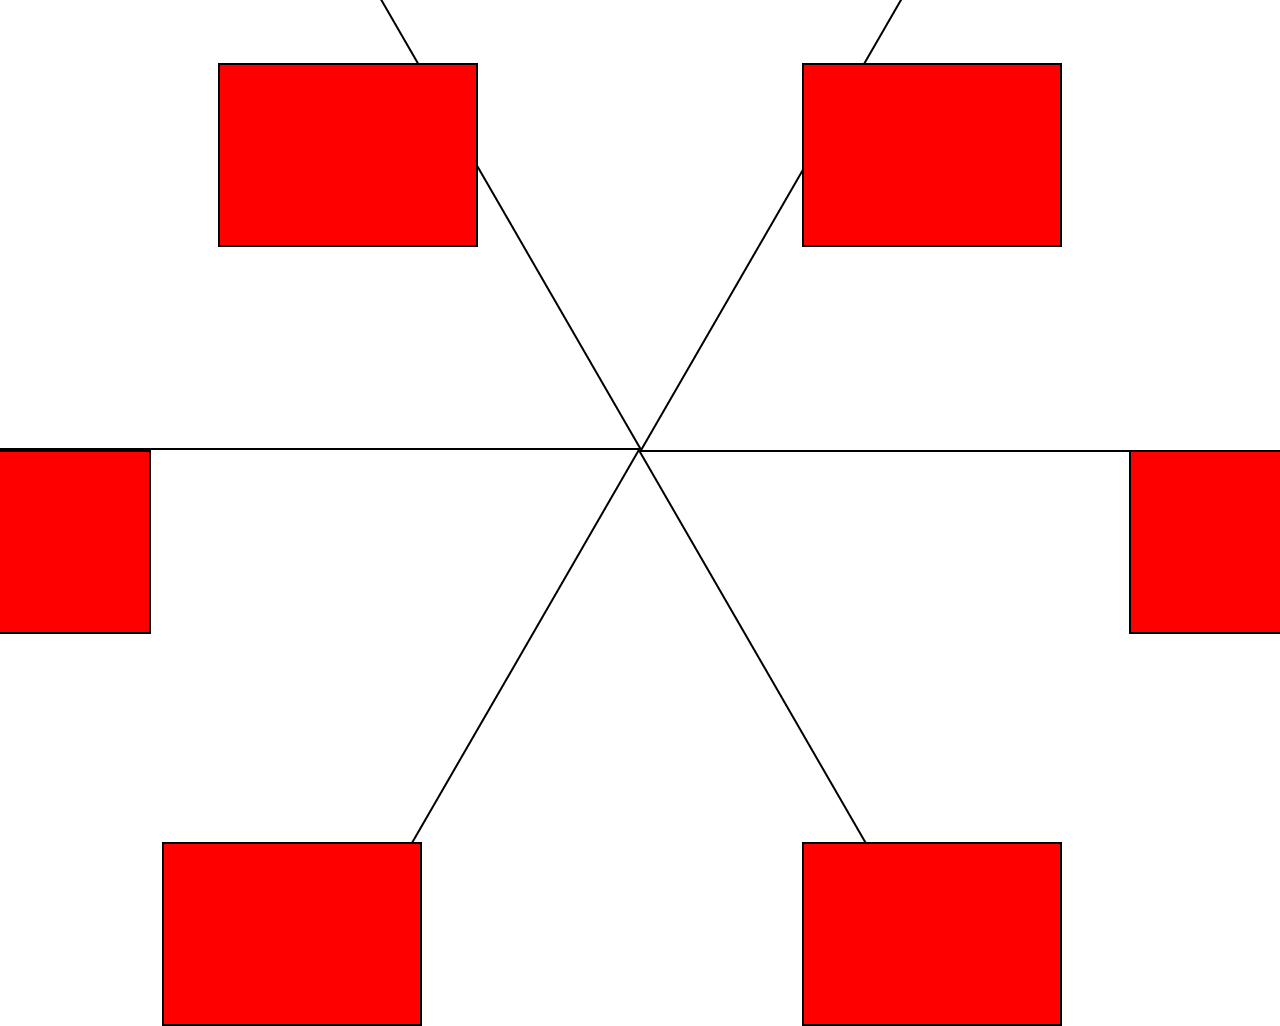
<file: ferris.html>
<!DOCTYPE html>
<html lang="en">
  <head>
    <meta charset="UTF-8">
    <title>Ferris Wheel</title>
    <link rel="stylesheet" href="./css/ferris.css">
  </head>
  <body>
    <div class="wheel">
      <span class="line"></span>
      <span class="line"></span>
      <span class="line"></span>
      <span class="line"></span>
      <span class="line"></span>
      <span class="line"></span>

      <div class="cabin"></div>
      <div class="cabin"></div>
      <div class="cabin"></div>
      <div class="cabin"></div>
      <div class="cabin"></div>
      <div class="cabin"></div>
    </div>
  </body>
</html>
</file>
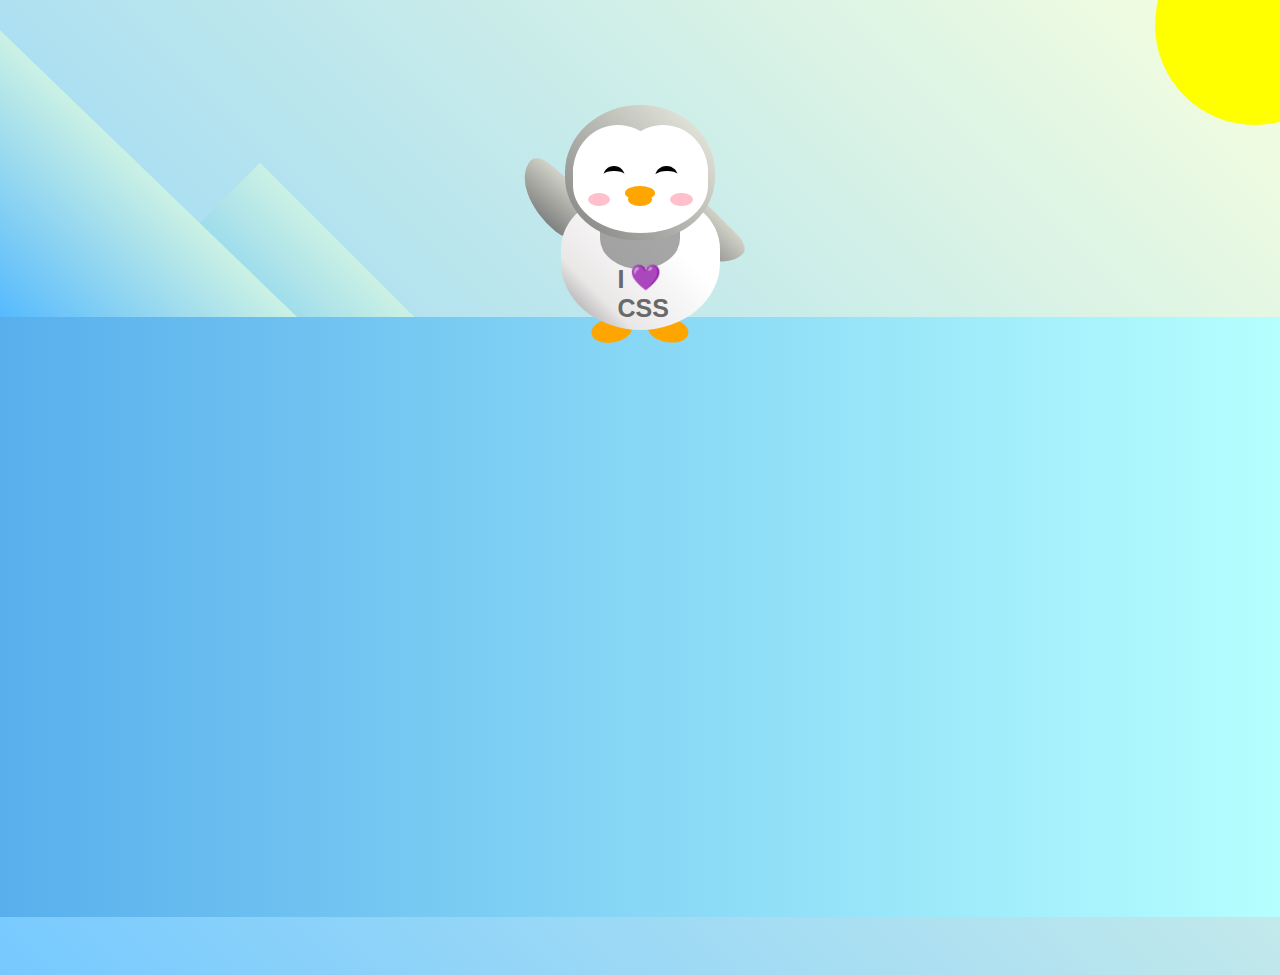
<file: penguin.html>
<!DOCTYPE html>
<html lang="en">
  <head>
    <meta charset="UTF-8" />
    <link rel="stylesheet" href="css/penguin.css" />
    <title>Penguin</title>
    <meta name="viewport" content="width=device-width, initial-scale=1.0" />
  </head>

  <body>
    <div class="left-mountain"></div>
    <div class="back-mountain"></div>
    <div class="sun"></div>
    <div class="penguin">
      <div class="penguin-head">
        <div class="face left"></div>
        <div class="face right"></div>
        <div class="chin"></div>
        <div class="eye left">
          <div class="eye-lid"></div>
        </div>
        <div class="eye right">
          <div class="eye-lid"></div>
        </div>
        <div class="blush left"></div>
        <div class="blush right"></div>
        <div class="beak top"></div>
        <div class="beak bottom"></div>
      </div>
      <div class="shirt">
        <div>💜</div>
        <p>I CSS</p>
      </div> 
      <div class="penguin-body">
        <div class="arm left"></div>
        <div class="arm right"></div>
        <div class="foot left"></div>
        <div class="foot right"></div>
      </div>
    </div>

    <div class="ground"></div>
  </body>
</html>
</file>
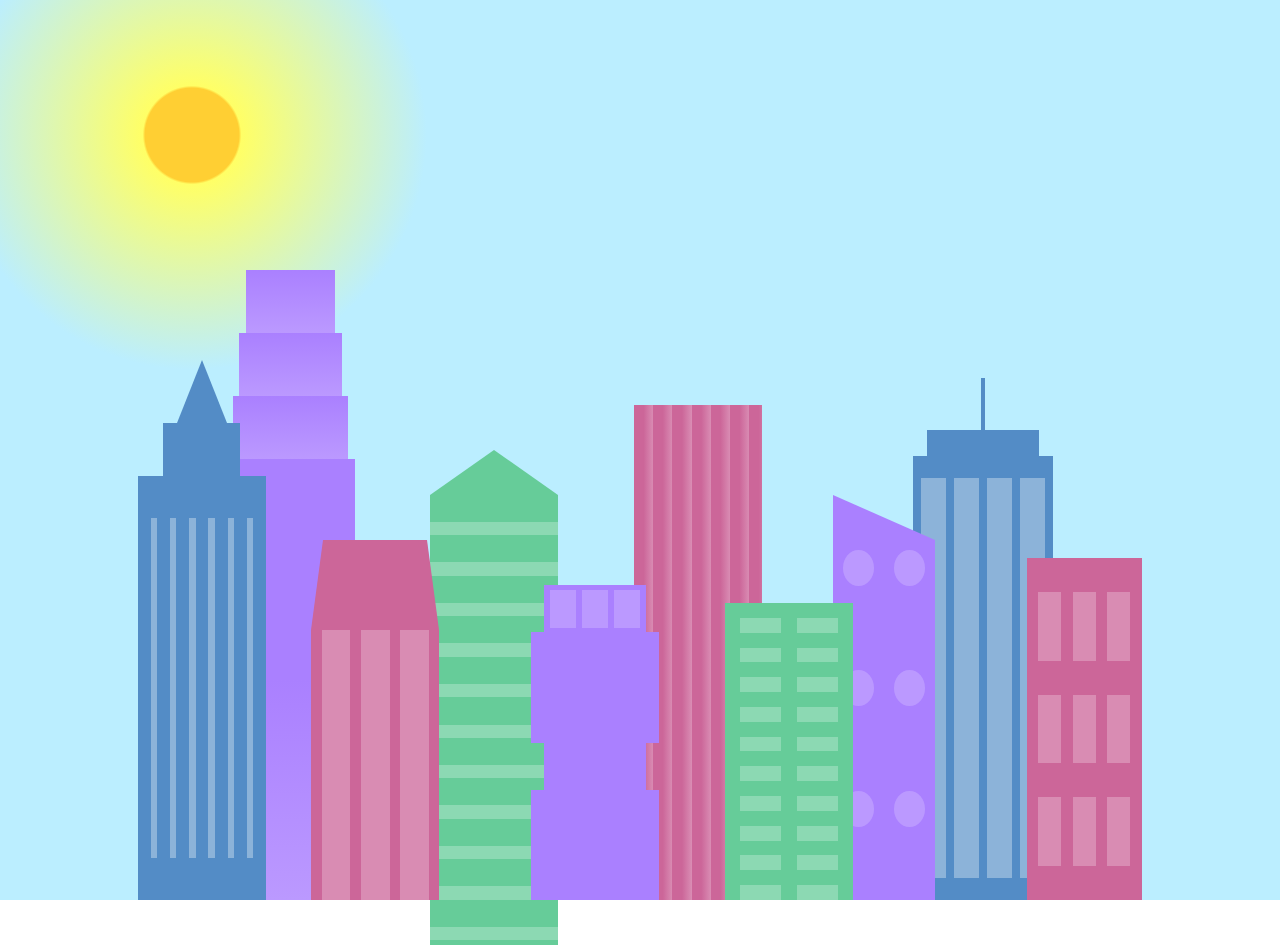
<file: skyline.html>
<!DOCTYPE html>
<html lang="en">    
  <head>
    <meta charset="UTF-8">
    <title>City Skyline</title>
    <link href="css/skyline.css" rel="stylesheet">   
  </head>

  <body>
    <div class="background-buildings sky">
      <div></div>
      <div></div>
      <div class="bb1 building-wrap">
        <div class="bb1a bb1-window"></div>
        <div class="bb1b bb1-window"></div>
        <div class="bb1c bb1-window"></div>
        <div class="bb1d"></div>
      </div>
      <div class="bb2">
        <div class="bb2a"></div>
        <div class="bb2b"></div>
      </div>
      <div class="bb3"></div>
      <div></div>
      <div class="bb4 building-wrap">
        <div class="bb4a"></div>
        <div class="bb4b"></div>
        <div class="bb4c window-wrap">
          <div class="bb4-window"></div>
          <div class="bb4-window"></div>
          <div class="bb4-window"></div>
          <div class="bb4-window"></div>
        </div>
      </div>
      <div></div>
      <div></div>
    </div>

    <div class="foreground-buildings">
      <div></div>
      <div></div>
      <div class="fb1 building-wrap">
        <div class="fb1a"></div>
        <div class="fb1b"></div>
        <div class="fb1c"></div>
      </div>
      <div class="fb2">
        <div class="fb2a"></div>
        <div class="fb2b window-wrap">
          <div class="fb2-window"></div>
          <div class="fb2-window"></div>
          <div class="fb2-window"></div>
        </div>
      </div>
      <div></div>
      <div class="fb3 building-wrap">
        <div class="fb3a window-wrap">
          <div class="fb3-window"></div>
          <div class="fb3-window"></div>
          <div class="fb3-window"></div>
        </div>
        <div class="fb3b"></div>
        <div class="fb3a"></div>
        <div class="fb3b"></div>
      </div>
      <div class="fb4">
        <div class="fb4a"></div>
        <div class="fb4b">
          <div class="fb4-window"></div>
          <div class="fb4-window"></div>
          <div class="fb4-window"></div>
          <div class="fb4-window"></div>
          <div class="fb4-window"></div>
          <div class="fb4-window"></div>
        </div>
      </div>
      <div class="fb5"></div>
      <div class="fb6"></div>
      <div></div>
      <div></div>
    </div>
  </body>
</html>
</file>
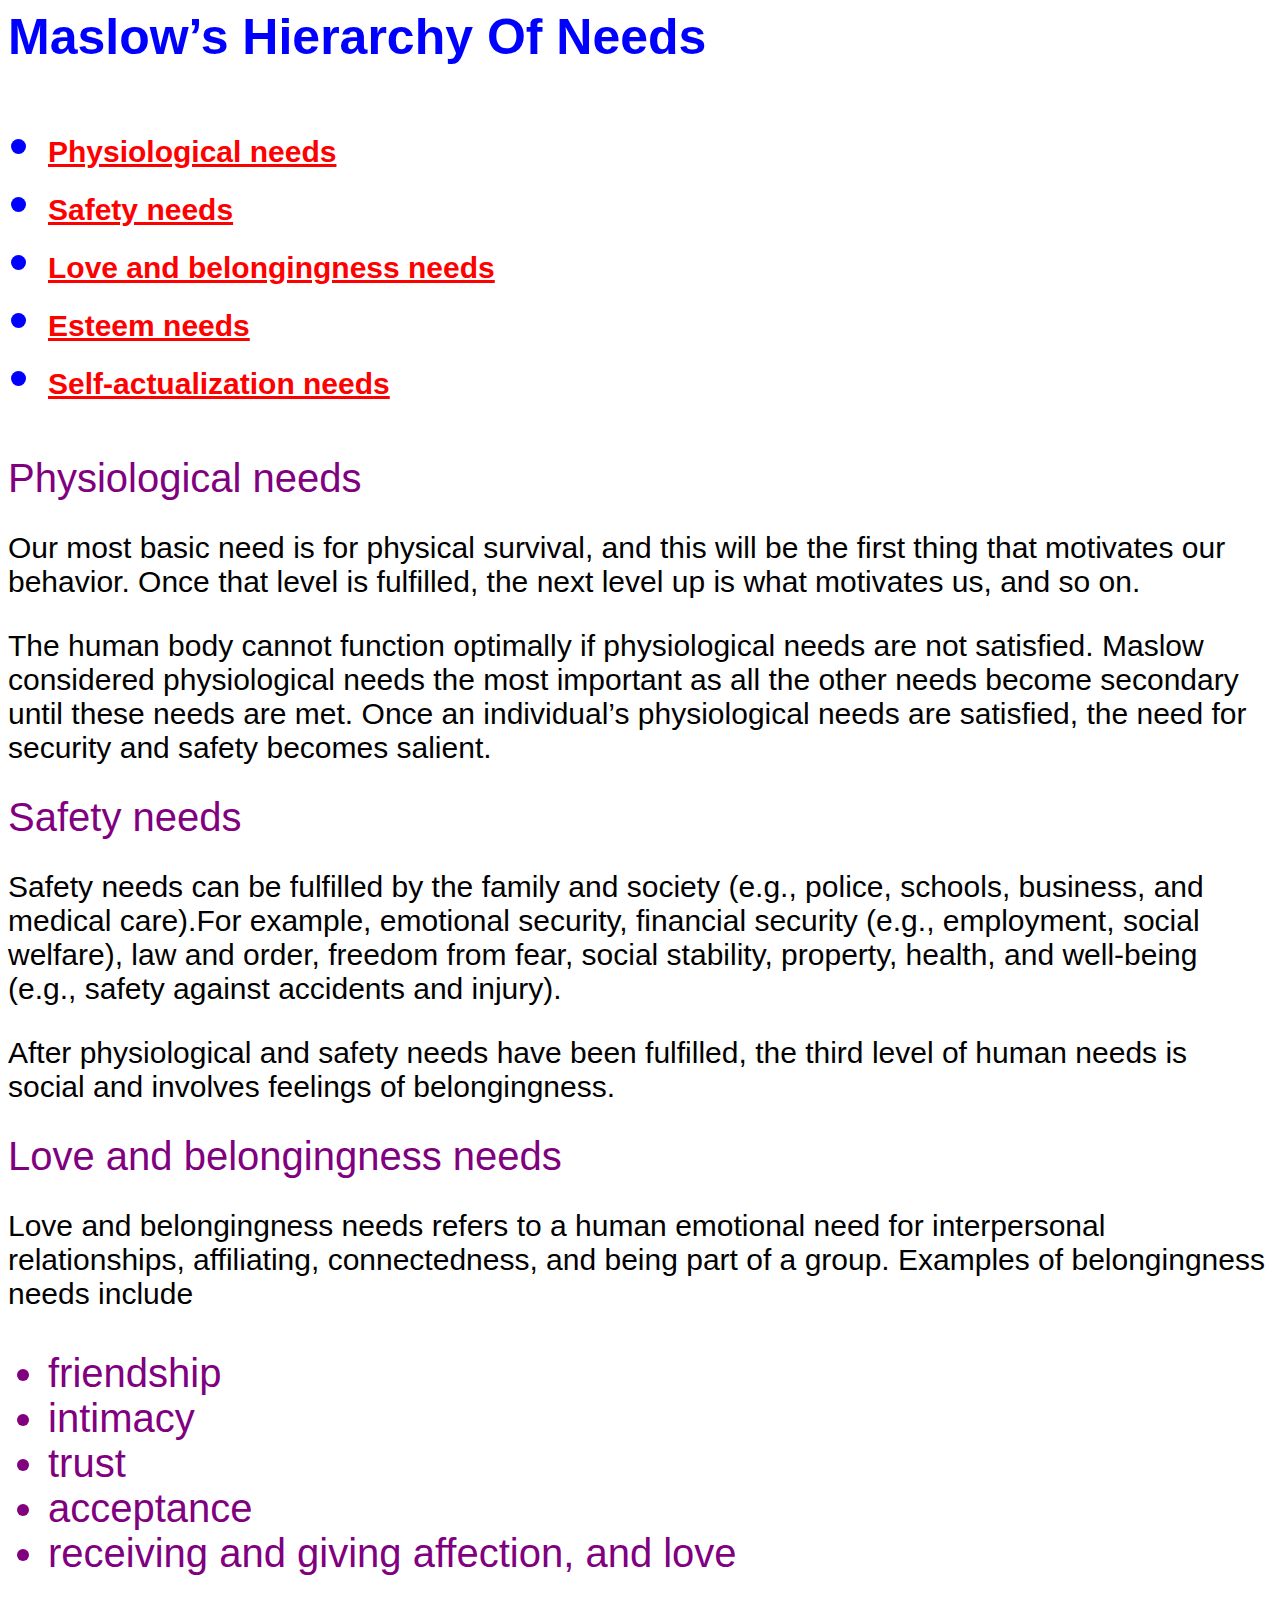
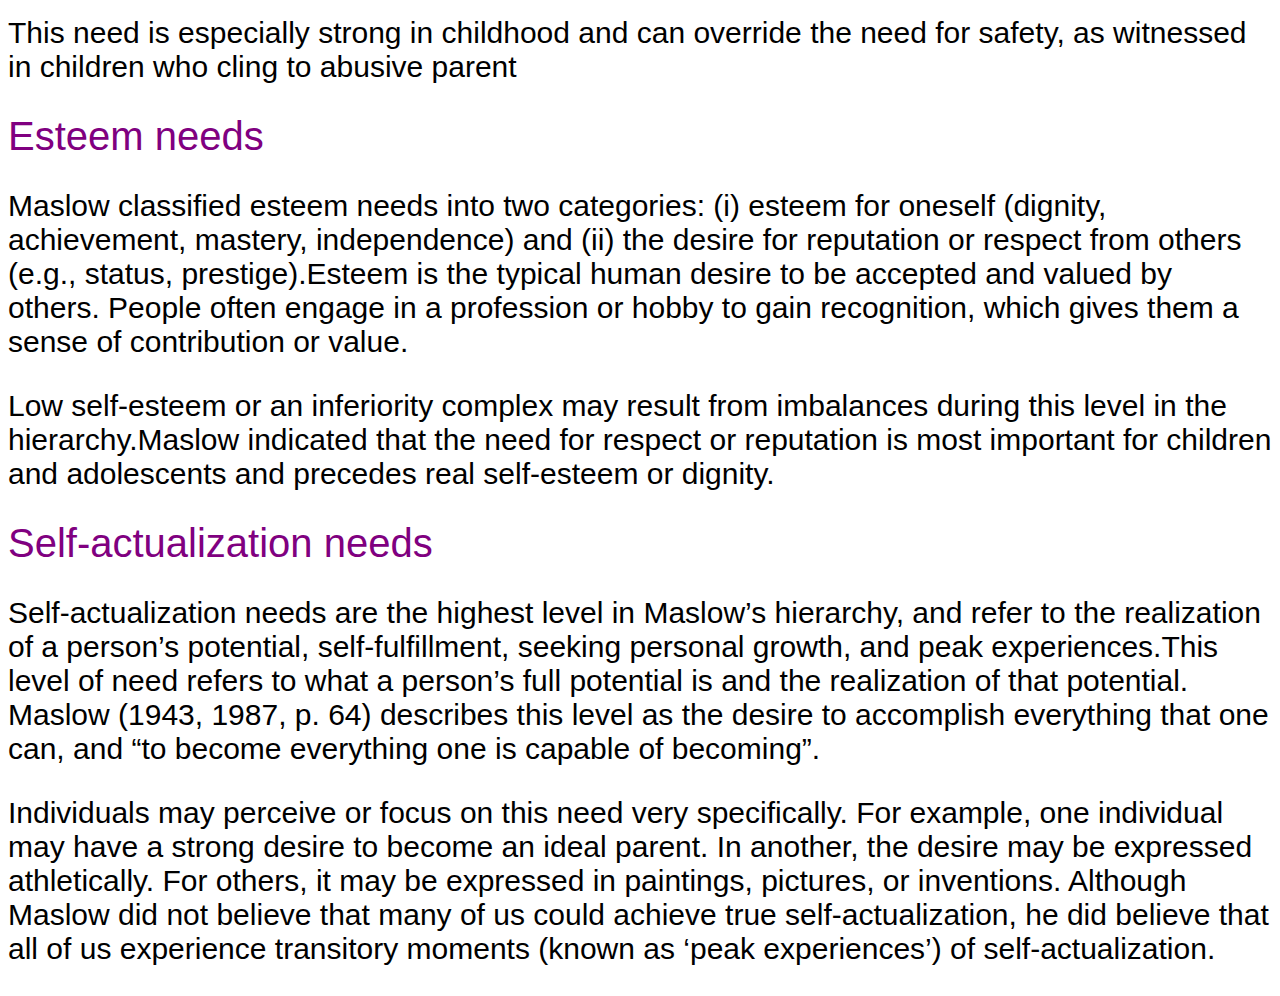
<file: technical.html>
<!DOCTYPE html>
<html lang="en">
  <head>
    <meta charset="UTF-8" />
    <title>Maslow’s Hierarchy Of Needs</title>
    <meta name="viewport" content="width=device-width, initial-scale=1.0" />
    <link rel="stylesheet" href="css/technical2.css ">
  </head>
  <body>

<main id="main-doc">
  <nav id="navbar"><header>Maslow’s Hierarchy Of Needs</header>
  <ul>
  <li> <a  class="nav-link" href= "#Physiological_needs">Physiological needs</a> </li>
  <li> <a  class="nav-link" href=
  "#Safety_needs">Safety needs</a> </li>
  <li> <a  class="nav-link" href= "#Love_and_belongingness_needs">Love and belongingness needs</a> </li>
<li> <a  class="nav-link" href= "#Esteem_needs">Esteem needs</a> </li>
<li> <a  class="nav-link" href="#Self-actualization_needs">Self-actualization needs</a> </li>
  </ul>
  </nav>
<section class="main-section" id="Physiological_needs"><header>Physiological needs</header>
   
  <p>Our most basic need is for physical survival, and this will be the first thing that motivates our behavior. Once that level is fulfilled, the next level up is what motivates us, and so on.

</p>
  <p>
    The human body cannot function optimally if physiological needs are not satisfied. Maslow considered physiological needs the most important as all the other needs become secondary until these needs are met.
Once an individual’s physiological needs are satisfied, the need for security and safety becomes salient.
  </p>
  <code></code>
 
  </section>
  
<section class="main-section" id="Safety_needs"><header>Safety needs</header>
  <p>Safety needs can be fulfilled by the family and society (e.g., police, schools, business, and medical care).For example, emotional security, financial security (e.g., employment, social welfare), law and order, freedom from fear, social stability, property, health, and well-being (e.g., safety against accidents and injury).</p>
  <p>
    After physiological and safety needs have been fulfilled, the third level of human needs is social and involves feelings of belongingness.


  </p>
  <code></code>
  
  </section>
  <section class="main-section" id="Love_and_belongingness_needs"><header>Love and belongingness needs</header>
  <p>Love and belongingness needs  refers to a human emotional need for interpersonal relationships, affiliating, connectedness, and being part of a group.

Examples of belongingness needs include
<ul>
  <li>friendship</li>
   <li>intimacy</li>
  <li>trust</li>
  <li>acceptance</li>
  <li>receiving and giving affection, and love</li>
  </ul> </p>
  <p>This need is especially strong in childhood and can override the need for safety, as witnessed in children who cling to abusive parent</p>
  <code></code>
  
  </section>
  <section class="main-section" id="Esteem_needs"><header>Esteem needs</header>
  <p>Maslow classified esteem needs into two categories: (i) esteem for oneself (dignity, achievement, mastery, independence) and (ii) the desire for reputation or respect from others (e.g., status, prestige).Esteem is the typical human desire to be accepted and valued by others. People often engage in a profession or hobby to gain recognition, which gives them a sense of contribution or value.
</p>
  <p>
    Low self-esteem or an inferiority complex may result from imbalances during this level in the hierarchy.Maslow indicated that the need for respect or reputation is most important for children and adolescents and precedes real self-esteem or dignity.
  </p>
  <code></code>
  
  </section>
<section class="main-section" id="Self-actualization_needs"><header>Self-actualization needs</header>
  <p> Self-actualization needs are the highest level in Maslow’s hierarchy, and refer to the realization of a person’s potential, self-fulfillment, seeking personal growth, and peak experiences.This level of need refers to what a person’s full potential is and the realization of that potential. Maslow (1943, 1987, p. 64) describes this level as the desire to accomplish everything that one can, and “to become everything one is capable of becoming”.</p>
  <p>
    Individuals may perceive or focus on this need very specifically. For example, one individual may have a strong desire to become an ideal parent.
In another, the desire may be expressed athletically. For others, it may be expressed in paintings, pictures, or inventions.
Although Maslow did not believe that many of us could achieve true self-actualization, he did believe that all of us experience transitory moments (known as ‘peak experiences’) of self-actualization.
    </p>
    <code></code>
    
    </section>

   </main>
</body>
</html>
</file>
<file: css/ferris.css>
wheel {
    border: 2px solid black;
    border-radius: 50%;
    margin-left: 50px;
    position: absolute;
    height: 55vw;
    width: 55vw;
    max-width: 500px;
    max-height: 500px;
    animation-name: wheel;
    animation-duration: 10s;
    animation-iteration-count: infinite;
    animation-timing-function: linear;
  }
  
  .line {
    background-color: black;
    width: 50%;
    height: 2px;
    position: absolute;
    top: 50%;
    left: 50%;
    transform-origin: 0% 0%;
  }
  
  .line:nth-of-type(2) {
    transform: rotate(60deg);
  }
  .line:nth-of-type(3) {
    transform: rotate(120deg);
  }
  .line:nth-of-type(4) {
    transform: rotate(180deg);
  }
  .line:nth-of-type(5) {
    transform: rotate(240deg);
  }
  .line:nth-of-type(6) {
    transform: rotate(300deg);
  }
  
  .cabin {
    background-color: red;
    width: 20%;
    height: 20%;
    position: absolute;
    border: 2px solid;
    transform-origin: 50% 0%;
    animation: cabins 10s ease-in-out infinite;
  }
  
  .cabin:nth-of-type(1) {
    right: -8.5%;
    top: 50%;
  }
  .cabin:nth-of-type(2) {
    right: 17%;
    top: 93.5%;
  }
  .cabin:nth-of-type(3) {
    right: 67%;
    top: 93.5%;
  }
  .cabin:nth-of-type(4) {
    left: -8.5%;
    top: 50%;
  }
  .cabin:nth-of-type(5) {
    left: 17%;
    top: 7%;
  }
  .cabin:nth-of-type(6) {
    right: 17%;
    top: 7%;
  }
  
  @keyframes wheel {
     0% {
       transform: rotate(0deg);
     }
     100% {
       transform: rotate(360deg);
     }
  }
  
  @keyframes cabins {
    0% {
      transform: rotate(0deg);
    }
    25% {
      background-color: yellow;
    }
    50% {
      background-color: purple;
    }
     75% {
      background-color: yellow;
    }
    100% {
      transform: rotate(-360deg);
    }
  }
</file>
<file: css/penguin.css>
:root {
    --penguin-face: white;
    --penguin-picorna: orange;
    --penguin-skin: gray;
  }
  
  body {
    background: linear-gradient(45deg, rgb(118, 201, 255), rgb(247, 255, 222));
    margin: 0;
    padding: 0;
    width: 100%;
    height: 100vh;
    overflow: hidden;
  }
  
  .left-mountain {
    width: 300px;
    height: 300px;
    background: linear-gradient(rgb(203, 241, 228), rgb(80, 183, 255));
    position: absolute;
    transform: skew(0deg, 44deg);
    z-index: 2;
    margin-top: 100px;
  }
  
  .back-mountain {
    width: 300px;
    height: 300px;
    background: linear-gradient(rgb(203, 241, 228), rgb(47, 170, 255));
    position: absolute;
    z-index: 1;
    transform: rotate(45deg);
    left: 110px;
    top: 225px;
  }
  
  .sun {
    width: 200px;
    height: 200px;
    background-color: yellow;
    position: absolute;
    border-radius: 50%;
    top: -75px;
    right: -75px;
  }
  
  .penguin {
    width: 300px;
    height: 300px;
    margin: auto;
    margin-top: 75px;
    z-index: 4;
    position: relative;
    transition: transform 1s ease-in-out 0ms;
  }
  
  .penguin * {
    position: absolute;
  }
  
  .penguin:active {
    transform: scale(1.5);
    cursor: not-allowed;
  }
  
  .penguin-head {
    width: 50%;
    height: 45%;
    background: linear-gradient(
      45deg,
      var(--penguin-skin),
      rgb(239, 240, 228)
    );
    border-radius: 70% 70% 65% 65%;
    top: 10%;
    left: 25%;
    z-index: 1;
  }
  
  .face {
    width: 60%;
    height: 70%;
    background-color: var(--penguin-face);
    border-radius: 70% 70% 60% 60%;
    top: 15%;
  }
  
  .face.left {
    left: 5%;
  }
  
  .face.right {
    right: 5%;
  }
  
  .chin {
    width: 90%;
    height: 70%;
    background-color: var(--penguin-face);
    top: 25%;
    left: 5%;
    border-radius: 70% 70% 100% 100%;
  }
  
  .eye {
    width: 15%;
    height: 17%;
    background-color: black;
    top: 45%;
    border-radius: 50%;
  }
  
  .eye.left {
    left: 25%;
  }
  
  .eye.right {
    right: 25%;
  }
  
  .eye-lid {
    width: 150%;
    height: 100%;
    background-color: var(--penguin-face);
    top: 25%;
    left: -23%;
    border-radius: 50%;
  }
  
  .blush {
    width: 15%;
    height: 10%;
    background-color: pink;
    top: 65%;
    border-radius: 50%;
  }
  
  .blush.left {
    left: 15%;
  }
  
  .blush.right {
    right: 15%;
  }
  
  .beak {
    height: 10%;
    background-color: var(--penguin-picorna);
    border-radius: 50%;
  }
  
  .beak.top {
    width: 20%;
    top: 60%;
    left: 40%;
  }
  
  .beak.bottom {
    width: 16%;
    top: 65%;
    left: 42%;
  }
  
  .shirt {
    font: bold 25px Helvetica, sans-serif;
    top: 165px;
    left: 127.5px;
    z-index: 1;
    color: #6a6969;
  }
  
  .shirt div {
    font-weight:  initial;
    top: 22.5px;
    left: 12px;
  }
  
  .penguin-body {
    width: 53%;
    height: 45%;
    background: linear-gradient(
      45deg,
      rgb(134, 133, 133) 0%,
      rgb(234, 231, 231) 25%,
      white 67%
    );
    border-radius: 80% 80% 100% 100%;
    top: 40%;
    left: 23.5%;
  }
  
  .penguin-body::before {
    content: "";
    position: absolute;
    width: 50%;
    height: 45%;
    background-color: var(--penguin-skin);
    top: 10%;
    left: 25%;
    border-radius: 0% 0% 100% 100%;
    opacity: 70%;
  }
  
  .arm {
    width: 30%;
    height: 60%;
    background: linear-gradient(
      90deg,
      var(--penguin-skin),
      rgb(209, 210, 199)
    );
    border-radius: 30% 30% 30% 120%;
    z-index: -1;
  }
  
  .arm.left {
    top: 35%;
    left: 5%;
    transform-origin: top left; 
    transform: rotate(130deg) scaleX(-1);
    animation: 3s linear infinite wave;
  }
  
  .arm.right {
    top: 0%;
    right: -5%;
    transform: rotate(-45deg);
  }
  
  @keyframes wave {
    10% {
      transform: rotate(110deg) scaleX(-1);
    }
    20% {
      transform: rotate(130deg) scaleX(-1);
    }
    30% {
      transform: rotate(110deg) scaleX(-1);
    }
    40% {
      transform: rotate(130deg) scaleX(-1);
    }
  }
  
  .foot {
    width:  15%;
    height: 30%;
    background-color: var(--penguin-picorna);
    top: 85%;
    border-radius: 50%;
    z-index: -1;
  }
  
  .foot.left {
    left: 25%;
    transform: rotate(80deg);
  }
  
  .foot.right {
    right: 25%;
    transform: rotate(-80deg);
  }
  
  .ground {
    width: 100vw;
    height: calc(100vh - 300px);
    background: linear-gradient(90deg, rgb(88, 175, 236), rgb(182, 255, 255));
    z-index: 3;
    position: absolute;
    margin-top: -58px;
  }
</file>
<file: css/skyline.css>
:root {
  --building-color1: #aa80ff;
  --building-color2: #66cc99;
  --building-color3: #cc6699;
  --building-color4: #538cc6;
  --window-color1: #bb99ff;
  --window-color2: #8cd9b3;
  --window-color3: #d98cb3;
  --window-color4: #8cb3d9;
}

* {
  box-sizing: border-box;
}

body {
  height: 100vh;
  margin: 0;
  overflow: hidden;
}

.background-buildings, .foreground-buildings {
  width: 100%;
  height: 100%;
  display: flex;
  align-items: flex-end;
  justify-content: space-evenly;
  position: absolute;
  top: 0;
}

.building-wrap {
  display: flex;
  flex-direction: column;
  align-items: center;
}

.window-wrap {
  display: flex;
  align-items: center;
  justify-content: space-evenly;
}

.sky {
  background: radial-gradient(
      closest-corner circle at 15% 15%,
      #ffcf33,
      #ffcf33 20%,
      #ffff66 21%,
      #bbeeff 100%
    );
}

/* BACKGROUND BUILDINGS - "bb" stands for "background building" */
.bb1 {
  width: 10%;
  height: 70%;
}

.bb1a {
  width: 70%;
}
  
.bb1b {
  width: 80%;
}
  
.bb1c {
  width: 90%;
}

.bb1d {
  width: 100%;
  height: 70%;
  background: linear-gradient(
      var(--building-color1) 50%,
      var(--window-color1)
    );
}

.bb1-window {
  height: 10%;
  background: linear-gradient(
      var(--building-color1),
      var(--window-color1)
    );
}

.bb2 {
  width: 10%;
  height: 50%;
}

.bb2a {
  border-bottom: 5vh solid var(--building-color2);
  border-left: 5vw solid transparent;
  border-right: 5vw solid transparent;
}

.bb2b {
  width: 100%;
  height: 100%;
  background: repeating-linear-gradient(
      var(--building-color2),
      var(--building-color2) 6%,
      var(--window-color2) 6%,
      var(--window-color2) 9%
    );
}

.bb3 {
  width: 10%;
  height: 55%;
  background: repeating-linear-gradient(
      90deg,
      var(--building-color3),
      var(--building-color3),
      var(--window-color3) 15%
    );
}

.bb4 {
  width: 11%;
  height: 58%;
}

.bb4a {
  width: 3%;
  height: 10%;
  background-color: var(--building-color4);
}

.bb4b {
  width: 80%;
  height: 5%;
  background-color: var(--building-color4);
}
  
.bb4c {
  width: 100%;
  height: 85%;
  background-color: var(--building-color4);
}

.bb4-window {
  width: 18%;
  height: 90%;
  background-color: var(--window-color4);
}

/* FOREGROUND BUILDINGS - "fb" stands for "foreground building" */
.fb1 {
  width: 10%;
  height: 60%;
}

.fb1a {
  border-bottom: 7vh solid var(--building-color4);
  border-left: 2vw solid transparent;
  border-right: 2vw solid transparent;
}

.fb1b {
  width: 60%;
  height: 10%;
  background-color: var(--building-color4);
}
  
.fb1c {
  width: 100%;
  height: 80%;
  background: repeating-linear-gradient(
      90deg,
      var(--building-color4),
      var(--building-color4) 10%,
      transparent 10%,
      transparent 15%
    ),
    repeating-linear-gradient(
      var(--building-color4),
      var(--building-color4) 10%,
      var(--window-color4) 10%,
      var(--window-color4) 90%
    );
}

.fb2 {
  width: 10%;
  height: 40%;
}

.fb2a {
  width: 100%;
  border-bottom: 10vh solid var(--building-color3);
  border-left: 1vw solid transparent;
  border-right: 1vw solid transparent;
}

.fb2b {
  width: 100%;
  height: 75%;
  background-color: var(--building-color3);
}

.fb2-window {
  width: 22%;
  height: 100%;
  background-color: var(--window-color3);
}

.fb3 {
  width: 10%;
  height: 35%;
}
  
.fb3a {
  width: 80%;
  height: 15%;
  background-color: var(--building-color1);
}
  
.fb3b {
  width: 100%;
  height: 35%;
  background-color: var(--building-color1);
}

.fb3-window {
  width: 25%;
  height: 80%;
  background-color: var(--window-color1);
}

.fb4 {
  width: 8%;
  height: 45%;
  position: relative;
  left: 10%;
}

.fb4a {
  border-top: 5vh solid transparent;
  border-left: 8vw solid var(--building-color1);
}

.fb4b {
  width: 100%;
  height: 89%;
  background-color: var(--building-color1);
  display: flex;
  flex-wrap: wrap;
}

.fb4-window {
  width: 30%;
  height: 10%;
  border-radius: 50%;
  background-color: var(--window-color1);
  margin: 10%;
}

.fb5 {
  width: 10%;
  height: 33%;
  position: relative;
  right: 10%;
  background: repeating-linear-gradient(
      var(--building-color2),
      var(--building-color2) 5%,
      transparent 5%,
      transparent 10%
    ),
    repeating-linear-gradient(
      90deg,
      var(--building-color2),
      var(--building-color2) 12%,
      var(--window-color2) 12%,
      var(--window-color2) 44%
    );
}

.fb6 {
  width: 9%;
  height: 38%;
  background: repeating-linear-gradient(
      90deg,
      var(--building-color3),
      var(--building-color3) 10%,
      transparent 10%,
      transparent 30%
    ),
    repeating-linear-gradient(
      var(--building-color3),
      var(--building-color3) 10%,
      var(--window-color3) 10%,
      var(--window-color3) 30%
    );
}

@media (max-width: 1000px) {
  :root {
    --building-color1: #000;
    --building-color2: #000;
    --building-color3: #000;
    --building-color4: #000;
    --window-color1: #777;
  --window-color2: #777;
  --window-color3: #777;
  --window-color4: #777;
}
  }
</file>
<file: css/technical2.css>
#navbar{color:blue;
    font-size: 50px;
    font-weight:bold;
    
    }
    body{font-family:Arial, sans serif;}
    .nav-link{color:red;
    font-size:30px;}
    
    #Physiological_needs  {color:purple;
    font-size: 40px;}
    
    #Safety_needs  {color:purple;
    font-size: 40px;}
    
    #Love_and_belongingness_needs{color:purple;
    font-size: 40px;}
    
    #Esteem_needs  {color:purple;
    font-size: 40px;}
    
    #Self-actualization_needs  {color:purple;
    font-size: 40px;}
    
    p{color:black;
    font-size:30px;}
    
    
    
    
    @media(max-height:600px;)
    {.main-section{font-size:7em;}
    }
</file>
